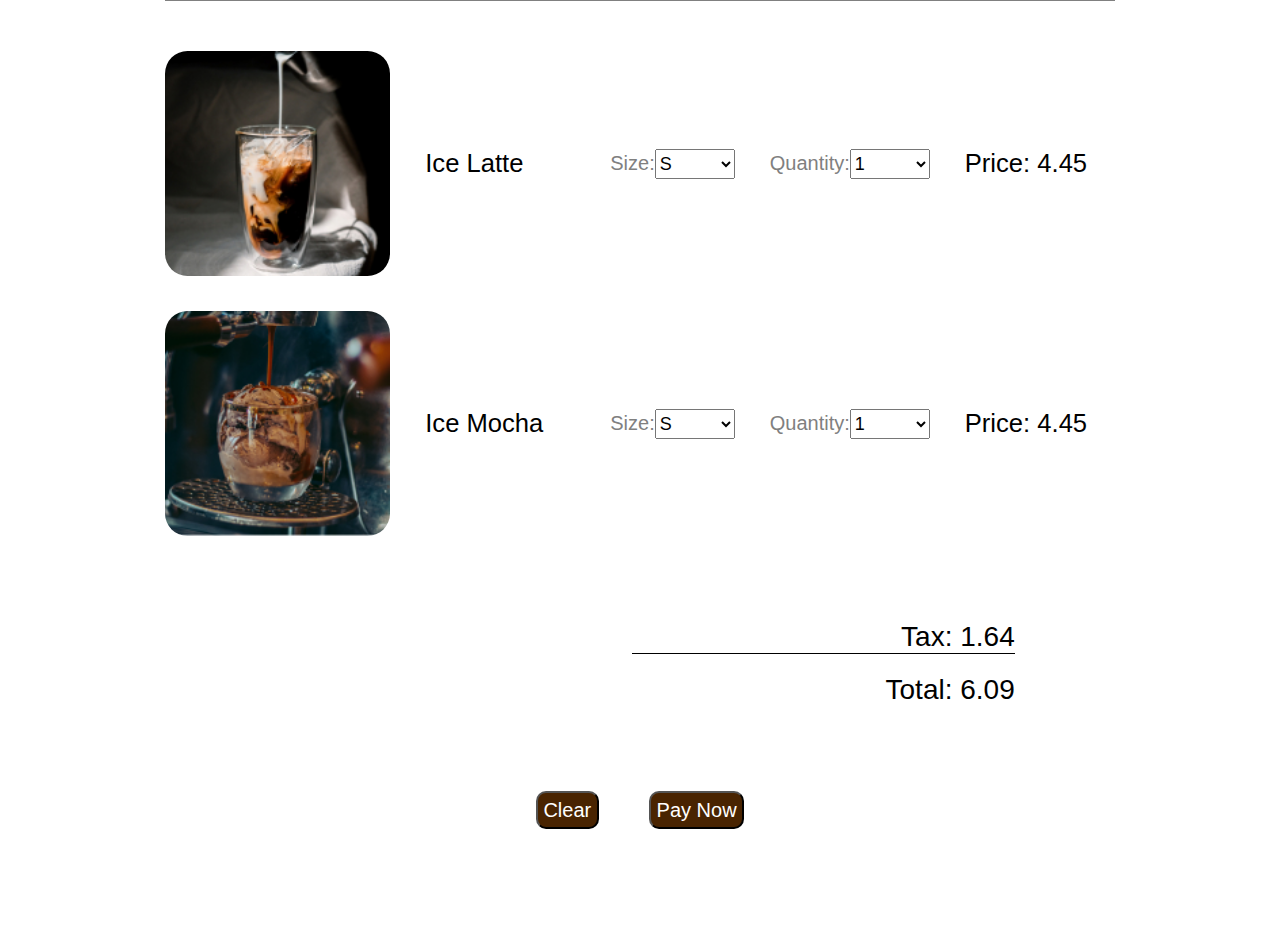
<file: cart.html>
<!DOCTYPE html>
<html lang="en">

<head>
    <meta charset="UTF-8">
    <meta http-equiv="X-UA-Compatible" content="IE=edge">
    <meta name="viewport" content="width=device-width, initial-scale=1.0">
    <title>Document</title>
    <link rel="stylesheet" href="./css/style.css">
</head>

<body>
    <!-- CART SECTIOIN -->
    <section class="cart-section">

        <div class="order-list">
            <img src="./img/ice_latte.jpg" alt="icelatte">
            <p>Ice Latte</p>

            <div class="size-select">
                <label for="size">Size: </label>
                <select name="size" id="size">
                    <option value="smaill">S</option>
                    <option value="midium">M</option>
                    <option value="large">L</option>
                </select>
            </div>
            <div class="quantity-select">
                <label for="quantity">Quantity: </label>
                <select name="quantity">
                    <option value="1">1</option>
                    <option value="2">2</option>
                    <option value="3">3</option>
                    <option value="4">4</option>
                    <option value="5">5</option>
                    <option value="6">6</option>
                    <option value="7">7</option>
                    <option value="8">8</option>
                    <option value="9">9</option>
                    <option value="10">10</option>
                </select>
            </div>
            <p class="price">Price: 4.45</p>
        </div>

        <div class="order-list">
            <img src="./img/ice_mocha.jpg" alt="icelatte">
            <p>Ice Mocha</p>

            <div class="size-select">
                <label for="size">Size: </label>
                <select name="size" id="size">
                    <option value="smaill">S</option>
                    <option value="midium">M</option>
                    <option value="large">L</option>
                </select>
            </div>
            <div class="quantity-select">
                <label for="quantity">Quantity: </label>
                <select name="quantity">
                    <option value="1">1</option>
                    <option value="2">2</option>
                    <option value="3">3</option>
                    <option value="4">4</option>
                    <option value="5">5</option>
                    <option value="6">6</option>
                    <option value="7">7</option>
                    <option value="8">8</option>
                    <option value="9">9</option>
                    <option value="10">10</option>
                </select>
            </div>
            <p class="price">Price: 4.45</p>
        </div>

        <div class="total">
            <p>Tax: 1.64</p>
            <p>Total: 6.09</p>
        </div>

        <div class="button">
            <input type="reset" value="Clear">
            <input type="submit" value="Pay Now">
        </div>

    </section>

</body>

</html>
</file>
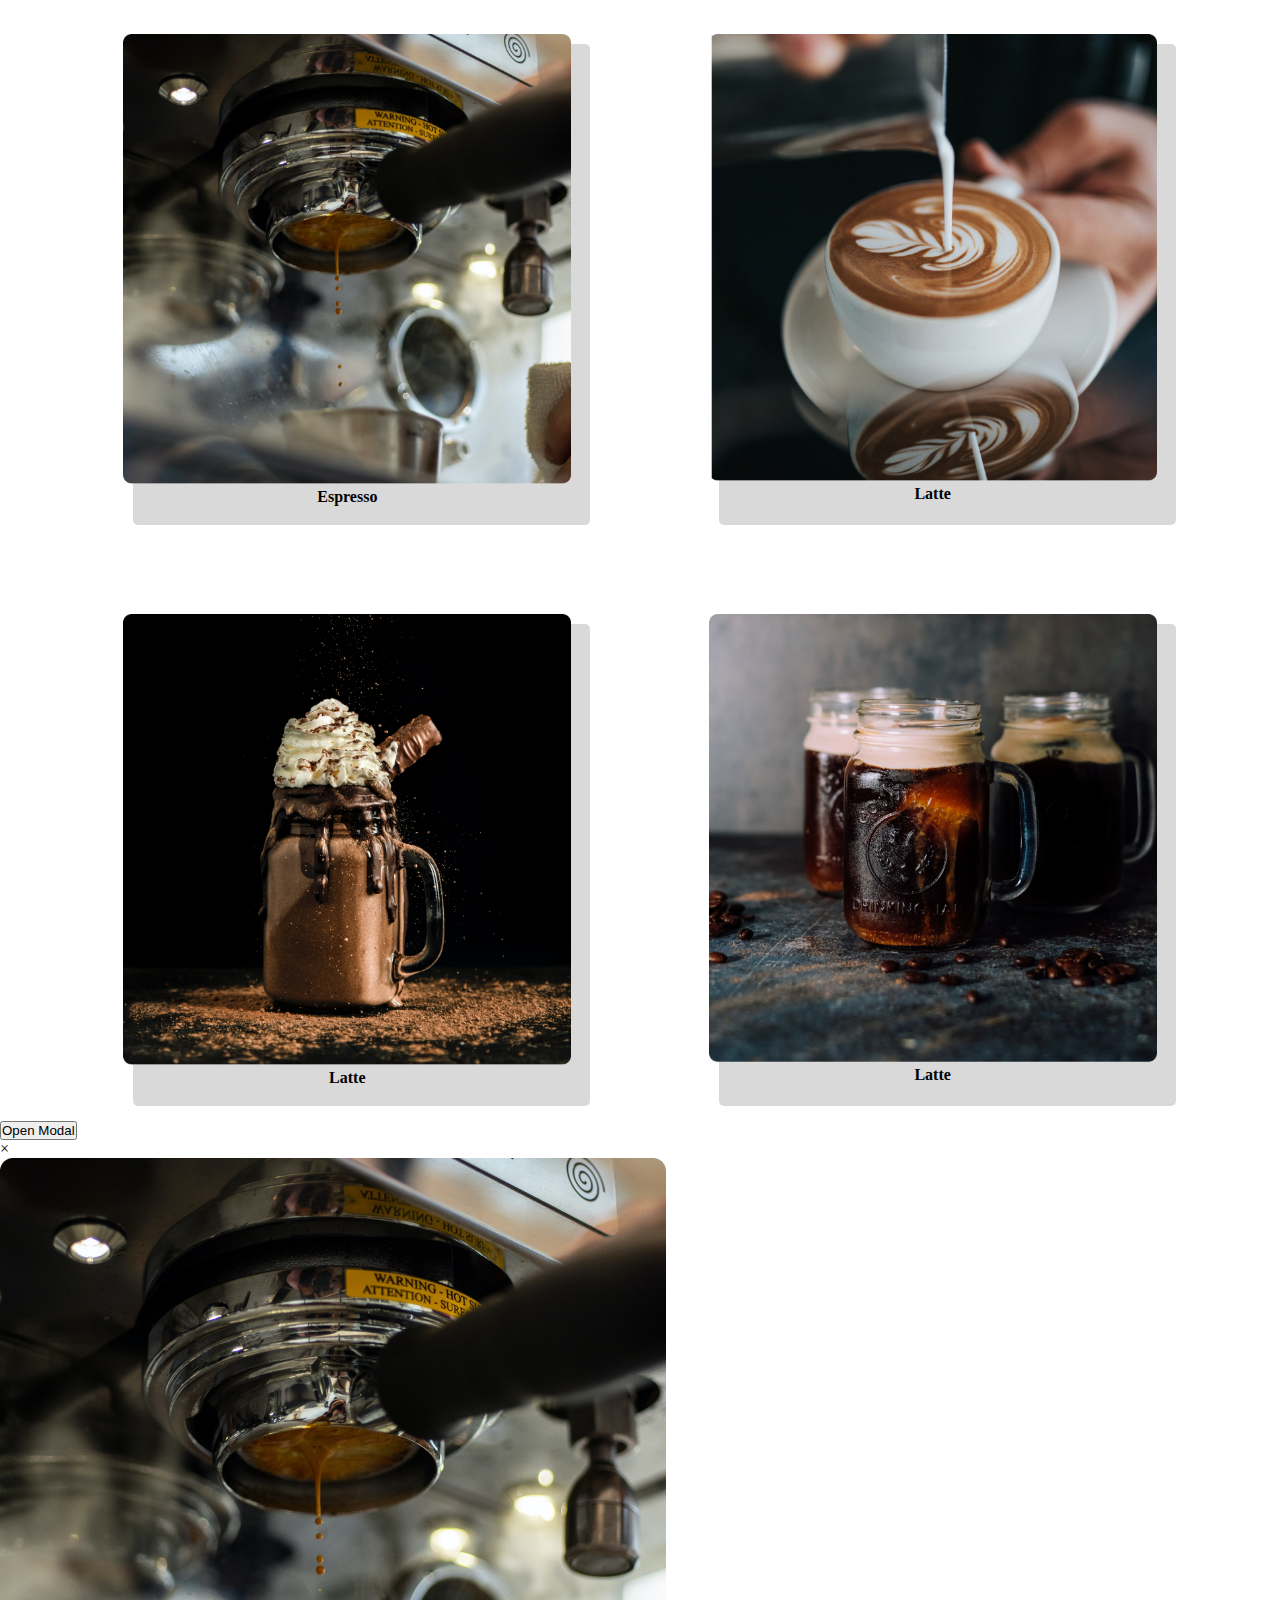
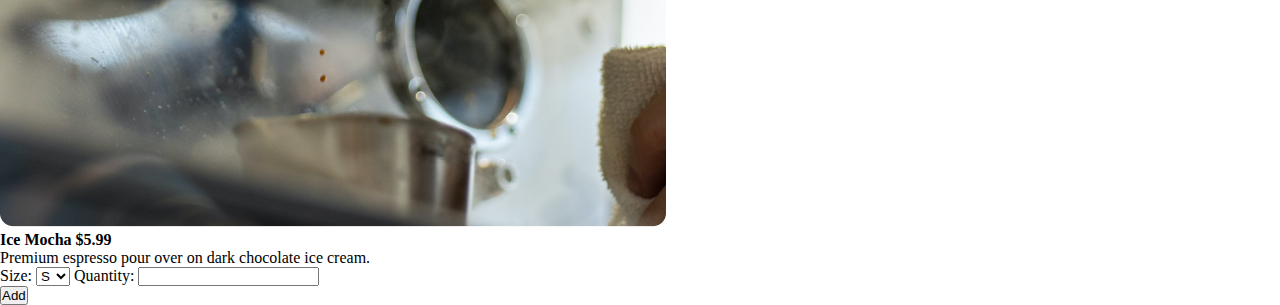
<file: Menu.html>
<!DOCTYPE html>
<html lang="en">
<head>
  <meta charset="UTF-8">
  <meta http-equiv="X-UA-Compatible" content="IE=edge">
  <meta name="viewport" content="width=device-width, initial-scale=1.0">
  <link rel="stylesheet" href="./CSS/style.css">
  <title>Document</title>
</head>
<body>

  <section id="menu">
    <div class="menu-container">
  
      <div class="product-card">
        <div>
          <img src="./files/img/Espresso.png">
        </div>
        <div>
          <h4>Espresso</h4>
        </div>
        <div class="background"></div>
      </div>
  
      <div class="product-card">
        <div>
          <img src="./files/img/Latte.png">
        </div>
        <div>
          <h4>Latte</h4>
        </div>
        <div class="background"></div>
      </div>

      <div class="product-card">
        <div>
          <img src="./files/img/Frappuchino.png">
        </div>
        <div>
          <h4>Latte</h4>
        </div>
        <div class="background"></div>
      </div>

      <div class="product-card">
        <div>
          <img src="./files/img/Ice_coffe.png">
        </div>
        <div>
          <h4>Latte</h4>
        </div>
        <div class="background"></div>
      </div>
  
    </div>
  </section>

  <!-- Trigger/Open The Modal -->
<button id="myBtn">Open Modal</button>

<!-- The Modal -->
<div id="cart-modal" class="modal">
  <div class="modal-content">
    <span class="close">&times;</span>
    <div class="two-col">
      <img src="./files/img/Espresso.png">
      <div>
        <h4><span>Ice Mocha </span><span>$5.99</span></h4>
        <p>Premium espresso pour over on dark chocolate ice cream.</p>
        <form>
          <label for="">Size: </label>
          <select name="" id="">
            <option value="">S</option>
            <option value="">M</option>
            <option value="">L</option>
          </select>
          <label for="">Quantity: </label>
          <input type="number" name="" id="">
        </form>
        <button type="button">Add</button>
      </div>
    </div>
    <div class="modal-background"></div>
  </div>
</div>

<script src="./index.js"></script>
</body>
</html>
</file>
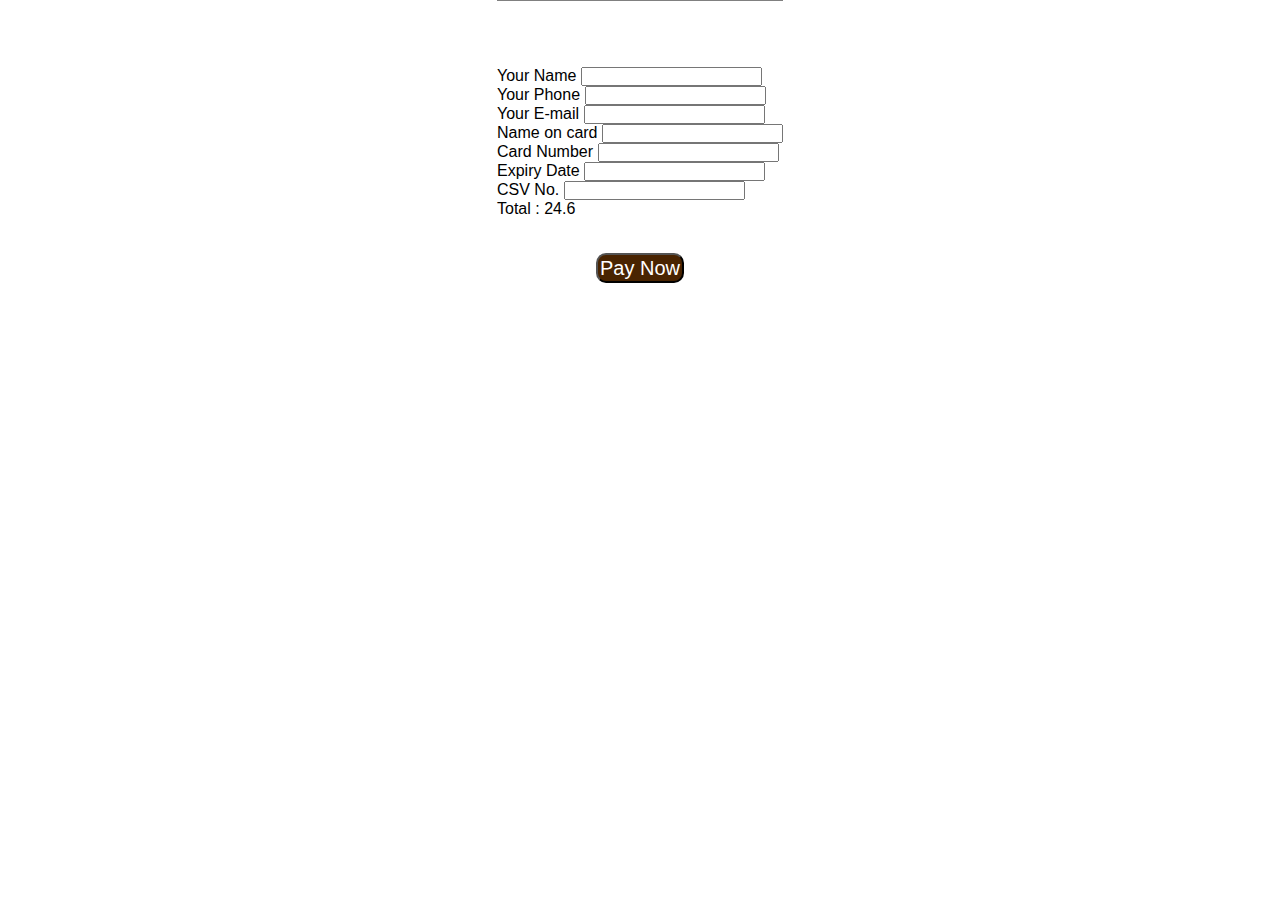
<file: pay.html>
<!DOCTYPE html>
<html lang="en">

<head>
    <meta charset="UTF-8">
    <meta http-equiv="X-UA-Compatible" content="IE=edge">
    <meta name="viewport" content="width=device-width, initial-scale=1.0">
    <title>Document</title>
    <link rel="stylesheet" href="./css/style.css">
</head>

<body>
    <!-- PAYMENT SECTION -->
    <section class="pay-section">

        <form>
            <div>
                <label for="name">Your Name</label>
                <input type=“text” id="name">
            </div>
            <div>
                <label for="tel">Your Phone</label>
                <input type="tel" id="tel">
            </div>
            <div>
                <label for=email>Your E-mail</label>
                <input type="email" id="email">
            </div>
            <div>
                <label for="name">Name on card</label>
                <input type="name" id="name">
            </div>
            <div>
                <label for="card-num">Card Number</label>
                <input type="text" id="card-num">
            </div>
            <div>
                <label for="expiry">Expiry Date</label>
                <input type="text" id="expiry">
            </div>
            <div>
                <label for="csv">CSV No.</label>
                <input type="number" id="csv">
            </div>
            <div>
                <p>Total : 24.6</p>
            </div>
        </form>

        <input type="submit" value="Pay Now">

    </section>
</body>

</html>
</file>
<file: css/style.css>
* {
  padding: 0;
  margin: 0;

}

body {
  display: flex;
  flex-direction: column;
  align-items: center;
  font-family: 'M PLUS 1p', sans-serif;
}

main {
  width: 100%;
}

/* Header */
.header {
  display: flex;
  justify-content: space-between;
  width: 90%;
}

.right,
.left {
  padding: 2%;
}

.left img {
  height: 12vh;
}

.right {
  display: flex;
  align-items: center;
  width: 55%;
}

.nav {
  display: flex;
  justify-content: space-between;
  align-items: center;
  width: 100%;
  font-size: 30px;
  font-weight: 100;
}

.no_link {
  display: flex;
  align-items: center;
  column-gap: 10px;
  pointer-events: none;
  text-decoration: none;
  color: black;
}

.link {
  display: flex;
  text-decoration: none;
  color: black;
  width: fit-content;
}

.link aside {
  display: flex;
  align-items: center;
  padding-left: 5%;
  
}

.link aside p {
  text-align:center;
  vertical-align: middle;
  font-size: 20px;
  font-weight: 400;
  width: 30px;
  height: 30px;
  color: white;
  background-color:crimson;
  border-radius: 50%;
}

/* Footer */
.footer {
  display: flex;
  align-items: center;
  justify-content: center;
  justify-content: space-evenly;
  background-color: rgb(233, 233, 233);
  width: 100%;
}

.map {
  padding: 1% 0 1% 0;
}

.location_info {
  font-size: 19px;
  font-weight: 100;
  line-height: 6vh;
}

/* Intital Modal */
#intitalModal {
  position: fixed;
  z-index: 1;
  left: 0;
  top: 0;
  width: 100%;
  height: 100%;
  overflow: auto;
  background-color: rgb(0, 0, 0);
  background-color: rgba(0, 0, 0, 0.4);
  display: flex;
  flex-direction: column;
  justify-content: center;
  align-items: center;
}

#intital {
  display: flex;
  flex-direction: column;
  justify-content: center;
  align-items: center;
  row-gap: 5px;
  border: 1px solid gainsboro;
  border-radius: 36px;
  width: 550px;
  height: 300px;
  font-size: 24px;
  box-shadow: 10px 10px gainsboro;
  background-color: white;
}

#intital div {
  padding: 0.5% 0 0.5% 0;
  text-align: center;
}

#intital img {
  width: 300px;
  height: 100px;
}

#intital input,
#intital select {
  border: 0;
  border-bottom: 1px solid black;
  font-size: 20px;
}

#intital input {
  width: 50%;
  padding: 1% 0 1% 2%;
}

#intital p {
  font-size: 16px;
  color: red;
  padding: 0.5%;
}

#login {
  display: flex;
  flex-direction: column;
  justify-content: center;
  align-items: center;
  width: 550px;
  height: 100px;
}

#login button {
  padding: 1.5%;
  font-size: 20px;
  border-radius: 10px;
  background-color: #492401;
  color: #FFFFFF;
}

/* Home Page */
#homebg aside {
  height: 660px;
  background-image: url("../img/backgroundPic.jpg");
  background-position: center;
  background-size: cover;
  background-repeat: no-repeat;
}

#homeMain {
  height: 750px;
  display: flex;
  flex-direction: column;
  align-items: center;
  justify-content: center;
  padding-bottom: 2%;
}

#slogan {
  height: 180px;
  display: flex;
  flex-direction: column;
  justify-content: center;
}

#slogan p {
  font-size: 36px;
}

#slogan h2 {
  font-size: 50px;
  color: #492401;
}

#intro {
  display: flex;
  width: 75%;
  justify-content: space-between;
  column-gap: 30px;
}

#intro div {
  height: 500px;
  display: flex;
  flex-direction: column;
  align-items: center;
  justify-content: center;
  row-gap: 15px;
}

#intro div h3 {
  font-size: 32px;
}

#intro div p {
  font-size: 19px;
  width: 90%;
  text-align: center;
}

#intro div button {
  padding: 3%;
  font-size: 20px;
  border-radius: 10px;
  background-color: #492401;
  color: #FFFFFF;
  cursor: pointer;
}

#homePagePic1 {
  background-image: url("../img/homepage_pic1.jpg");
}

#homePagePic2 {
  background-image: url("../img/homepage_pic2.jpg");
}

#homePagePic3 {
  background-image: url("../img/homepage_pic3.jpg");
}

#homePagePic1,
#homePagePic2,
#homePagePic3 {
  width: 300px;
  height: 300px;
  background-position: center;
  background-size: cover;
  background-repeat: no-repeat;
}

/* Menu */
#menu {
  padding: 10px;
}

.menu-container {
  display: flex;
  flex-flow: row wrap;
  justify-content: space-evenly;
  margin-top: -11px;
  margin: -11px 80px 0px 80px;
  row-gap: 6px;
  border-top: 1px solid gray;
}

.product-card {
  width: 11vw;
  min-width: 200px;
  margin: 46px;
  position: relative;
  text-align: center;
  color: white;
}

.product-card img {
  width: 100%;
}

.background {
  width: 102%;
  height: 102%;
  border-radius: 5px;
  position: absolute;
  top: 10px;
  left: 10px;
  z-index: -1;
  background-color: rgb(70, 70, 70);
}

/* The Menu Modal (background) */
.modal {
  position: fixed;
  z-index: 1;
  left: 0;
  top: 0;
  width: 100%;
  /* height: 100%; */
  overflow: auto;
  background-color: rgb(0, 0, 0);
  background-color: rgba(0, 0, 0, 0.4);
}

/* Menu Modal Content/Box */
.modal-content {
  width: 60%;
  margin: 15% auto;
  padding: 50px;
  border: 1px solid #888;
  border-radius: 5px;
  background-color: #fefefe;
  position: relative;
}

.modal-content form {
  display: flex;
  justify-content: left;
  column-gap: 3%;
}

.modal-content label {
  font-size: 20px;
  font-weight: bold;
}

.modal-content select {
  width: 15%;
  font-size: 20px;
  margin-right: 20px;
  text-align: center;
}

.modal-content input {
  font-size: 20px;
}

.modal-content button {
  height: 15%;
  margin-top: 5%;
  padding: 1%;
  font-size: 20px;
  border-radius: 10px;
  background-color: #492401;
  color: #FFFFFF;
  cursor: pointer;
}

.modal-background {
  width: 100%;
  height: 100%;
  border-radius: 5px;
  top: 5px;
  left: 5px;
  background-color: #505050;
  position: absolute;
  z-index: -1;
}

/* The Close Button for Menu Modal */
.close {
  color: #aaa;
  position: absolute;
  top: 5px;
  right: 12px;
  font-size: 28px;
  font-weight: bold;
}

.close:hover,
.close:focus {
  color: black;
  text-decoration: none;
  cursor: pointer;
}

.two-col {
  display: flex;
  flex-flow: row wrap;
  justify-content: space-around;
  row-gap: 20px;
  column-gap: 65px;
}

.two-col h4 {
  font-size: 30px;
}

.two-col img {
  width: 20vw;
}

.two-col>div {
  width: 46%;
  display: flex;
  flex-flow: column nowrap;
  justify-content: space-between;
}

.two-col input {
  width: 45px;
  text-align: center;
}

.err {
  color: red;
  font-weight: 600;
}

/* Cart Section */
.cart-section {
  /* background-color: aqua; */
  display: flex;
  flex-direction: column;
  row-gap: 35px;
  margin: 0px 90px 50px 90px;
  padding-top: 50px;
  padding-bottom: 50px;
  border-top: 1px solid gray;
}

.order-list {
  display: flex;
  column-gap: 35px;
  align-items: center;
  margin: 0 auto;
}

.order-list p {
  font-size: 2vw;
  width: 150px;
}

.order-list label {
  font-size: 20px;
  color: gray;
}
.size-select{
  display: flex;
  flex-direction: row;
  align-items: center;
}
.quantity-select{
  display: flex;
  flex-direction: row;
  align-items: center;
}

.order-list select {
  width: 80px;
  height: 30px;
  font-size: 18px;
}

.order-list img {
  width: 25vh;
  height: 25vh;
  border-radius: 10%;
}

.order-list button {
  font-size: 30px;
  color:#aaa;
  background-color: white;
  border: none;
}

.order-list button:hover {
  color:#505050;
}

/* .price {
  float: right; 
  padding-left: 100px;
} */

.total {
  display: flex;
  flex-direction: column;
  text-align: right;
  margin-top: 50px;
  margin-right: 100px;
  font-size: 28px;
}

.total p:first-child {
  margin-left: 55%;
  margin-bottom: 20px;
  border-bottom: 1px solid black;
}

.cart-section .button {
  display: flex;
  justify-content: center;
  column-gap: 50px;
  padding-top: 50px;
}

.cart-section .button input,
.pay-section [type="submit"],
.payDoneBtn button {
  padding: 0.6%;
  font-size: 20px;
  border-radius: 10px;
  background-color: #492401;
  color: #FFFFFF;
  cursor: pointer;
}

.clear {
  padding: 0.6%;
  font-size: 20px;
  border-radius: 10px;
  background-color: gray;
  color: #FFFFFF;
}

.pay {
  padding: 0.6%;
  font-size: 20px;
  border-radius: 10px;
  background-color: #492401;
  color: #FFFFFF;
}

.pay a {
  text-decoration: none;
  color: #FFFFFF;
}

/* Payment Section */
.pay-section {
  display: flex;
  flex-direction: column;
  align-items: center;
  row-gap: 35px;
  padding: 66px 0px 66px 0px;
  margin: 0px 88px 0px 88px;
  border-top: 1px solid gray;
}

.pay-form {
  display: flex;
  flex-direction: column;
  row-gap: 45px;
  margin-bottom: 50px;
}

.pay-form div {
  display: flex;
  justify-content: left;
  column-gap: 35px;
}

.pay-form label {
  width: 150px;
  font-size: 20px;
}

.pay-form input {
  width: 250px;
}

.pay-form p {
  font-size: 20px;
}

.payTotal p {
  width: 100%;
  text-align: center;
  font-size: 30px;
}


/* Pay Done Modal */
.payDone {
  position: fixed;
  z-index: 1;
  left: 0;
  top: 0;
  width: 100%;
  /* height: 100%; */
  overflow: auto;
  background-color: rgb(0, 0, 0);
  background-color: rgba(0, 0, 0, 0.4);
}

.payDone-content {
  width: 40%;
  height: 35%;
  margin: 15% auto;
  padding: 50px;
  border: 1px solid #888;
  border-radius: 5px;
  background-color: #fefefe;
  position: relative;
  display: flex;
  flex-direction: column;
  justify-content: center;
  align-items: center;
}

.payDone-content div:nth-child(1) {
  display: flex;
  flex-direction: column;
  align-items: center;
  row-gap: 10px;
}

.fa-circle-check {
  font-size: 100px;
  color: forestgreen;
}

.payDoneBtn {
  width: 80%;
  display: flex;
  justify-content: space-between;
  padding-top: 4%;
}

.payDoneBtn a {
  text-decoration: none;
  color: white;
}

.payDoneBtn button {
  width: 40%;
  padding: 2% 0 2% 0;
}
</file>
<file: CSS/style.css>
/* MENU */
* {
  margin: 0;
  padding: 0;
  box-sizing: border-box;
}
#menu {
  padding: 10px;
}
.menu-container {
  display: flex;
  flex-flow: row wrap;
  justify-content: space-evenly;
  row-gap: 60px;
}
.product-card {
  width: 35vw;
  min-width: 200px;
  margin: 24px;
  position: relative;
  text-align: center;
}
.product-card img {
  width: 100%;
}
.background {
  width: 102%;
  height: 102%;
  border-radius: 5px;
  position: absolute;
  top: 10px;
  left: 10px;
  z-index: -1;
  background-color: #D9D9D9;;
}
</file>
